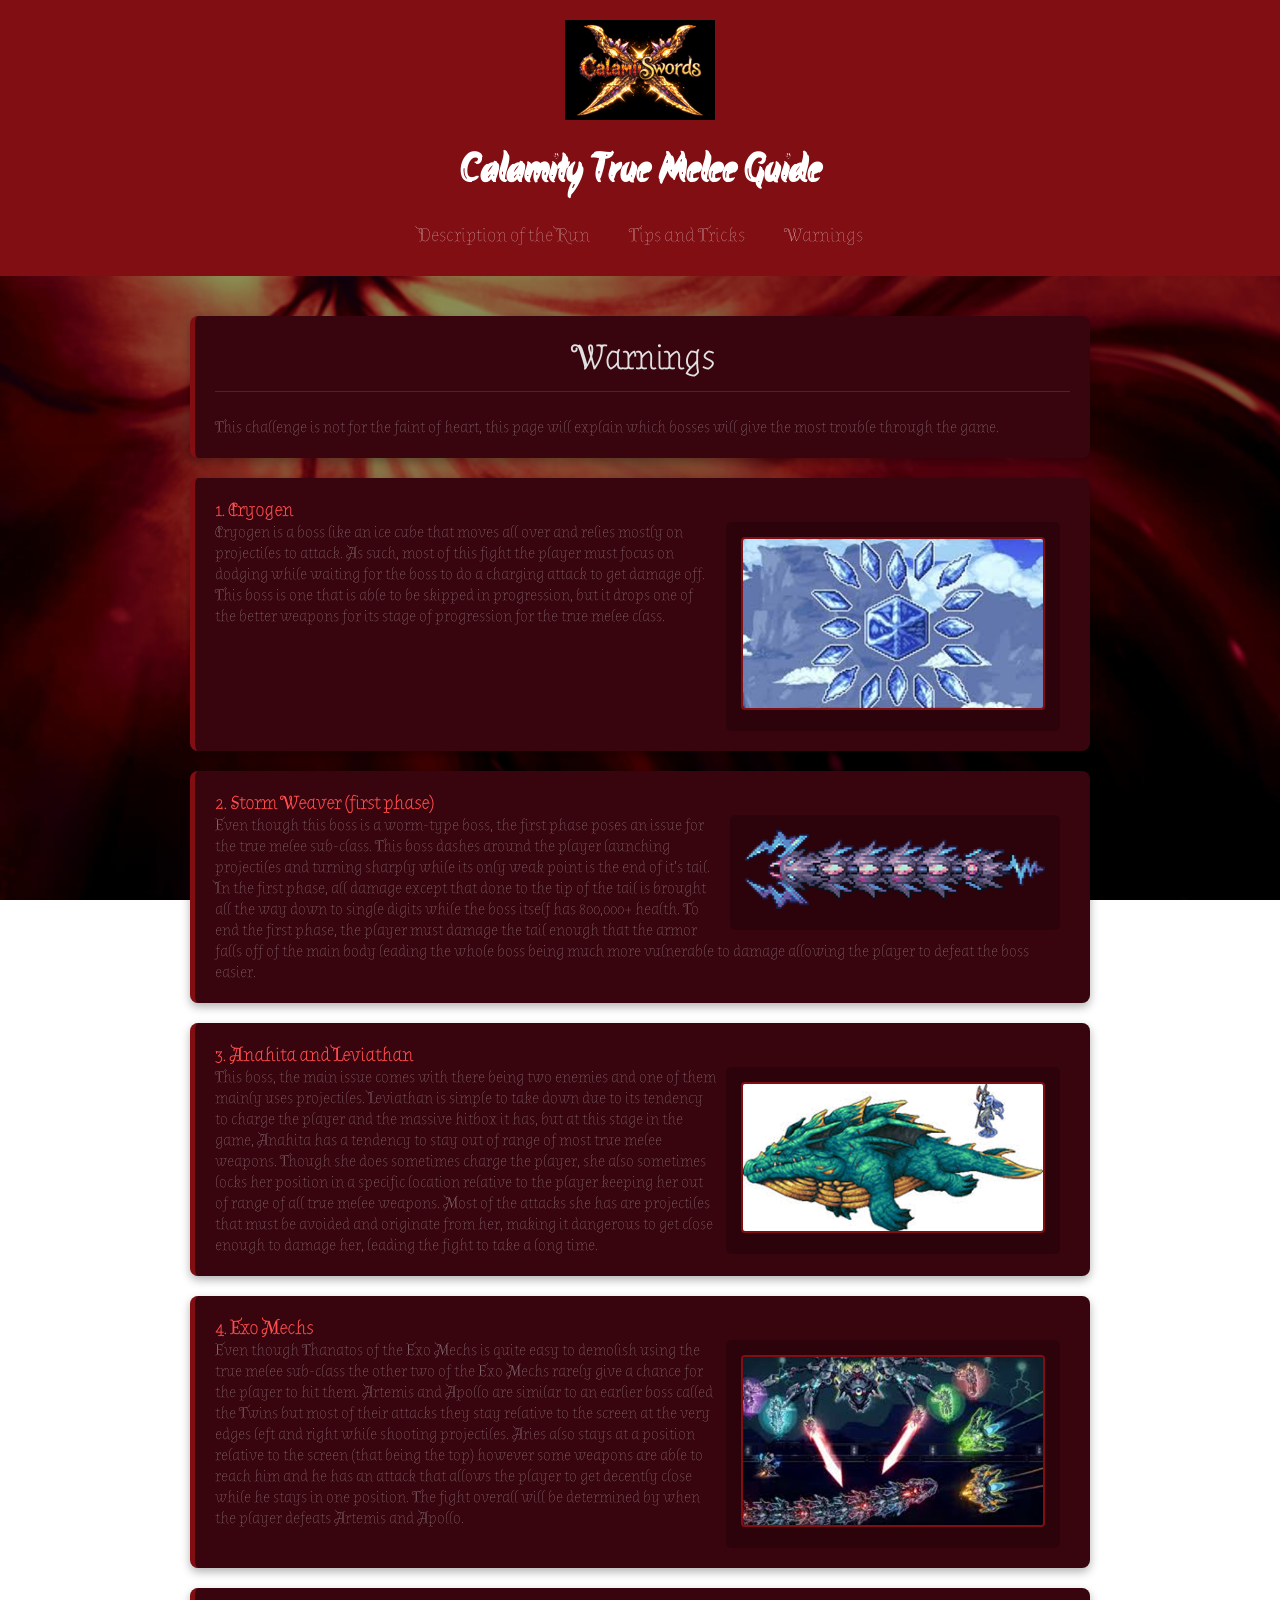
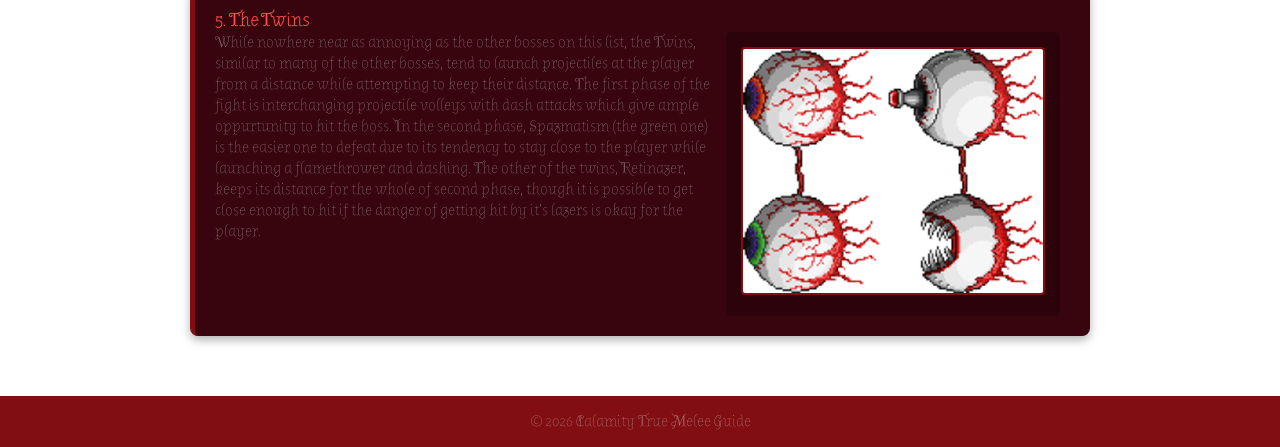
<file: index.html>
<!DOCTYPE html>
<html lang="en">
<head>
    <meta charset="UTF-8">
    <meta name="viewport" content="width=device-width, initial-scale=1.0">
    <title>Warnings</title>
    <link rel="stylesheet" href="styles/warnings_styles.css">
</head>
<body>
    <header>
        <div class="header-logo">
            <img src="images/logo_Cal.png" alt="Calamity Logo" class="logo">
        </div>
        <h1>Calamity True Melee Guide</h1>

        <nav>
            <a href="dev_1.html">Description of the Run</a>
            <a href="dev_2.html">Tips and Tricks</a>
            <a href="index.html">Warnings</a>
        </nav>
    </header>

    <main>
        <section>
            <h2>Warnings</h2>
            <p>This challenge is not for the faint of heart, this page will explain which bosses will give the most trouble through the game.</p>
        </section>

        <section>
            <h3>1. Cryogen</h3>
            <div class="image-item">
                <img src="images/cryogen.png" alt="Image of the Cryogen boss">
            </div>
            <p>Cryogen is a boss like an ice cube that moves all over and relies mostly on projectiles to attack. As such, most of this fight the player must focus on dodging while waiting for the boss to do a charging attack to get damage off. This boss is one that is able to be skipped in progression, but it drops one of the better weapons for its stage of progression for the true melee class.</p>
        </section>

        <section>
            <h3>2. Storm Weaver (first phase)</h3>
            <div class="image-item">
                <img src="images/storm_weaver.png" alt="Image of Storm Weaver's first phase" style="border: none">
            </div>
            <p>Even though this boss is a worm-type boss, the first phase poses an issue for the true melee sub-class. This boss dashes around the player launching projectiles and turning sharply while its only weak point is the end of it’s tail. In the first phase, all damage except that done to the tip of the tail is brought all the way down to single digits while the boss itself has 800,000+ health. To end the first phase, the player must damage the tail enough that the armor falls off of the main body leading the whole boss being much more vulnerable to damage allowing the player to defeat the boss easier.</p>
        </section>

        <section>
            <h3>3. Anahita and Leviathan</h3>
            <div class="image-item">
                <img src="images/leviathan.png" alt="Image of Anahita and Leviathan">
            </div>
            <p>This boss, the main issue comes with there being two enemies and one of them mainly uses projectiles. Leviathan is simple to take down due to its tendency to charge the player and the massive hitbox it has, but at this stage in the game, Anahita has a tendency to stay out of range of most true melee weapons. Though she does sometimes charge the player, she also sometimes locks her position in a specific location relative to the player keeping her out of range of all true melee weapons. Most of the attacks she has are projectiles that must be avoided and originate from her, making it dangerous to get close enough to damage her, leading the fight to take a long time.</p>
        </section>

        <section>
            <h3>4. Exo Mechs</h3>
            <div class="image-item">
                <img src="images/exo_mechs.png" alt="Image of Exo Mechs">
            </div>
            <p>Even though Thanatos of the Exo Mechs is quite easy to demolish using the true melee sub-class the other two of the Exo Mechs rarely give a chance for the player to hit them. Artemis and Apollo are similar to an earlier boss called the Twins but most of their attacks they stay relative to the screen at the very edges left and right while shooting projectiles. Aries also stays at a position relative to the screen (that being the top) however some weapons are able to reach him and he has an attack that allows the player to get decently close while he stays in one position. The fight overall will be determined by when the player defeats Artemis and Apollo.</p>
        </section>

        <section>
            <h3>5. The Twins</h3>
            <div class="image-item">
                <img src="images/twins.png" alt="Image of the Twins in several different states">
            </div>
            <p>While nowhere near as annoying as the other bosses on this list, the Twins, similar to many of the other bosses, tend to launch projectiles at the player from a distance while attempting to keep their distance. The first phase of the fight is interchanging projectile volleys with dash attacks which give ample oppurtunity to hit the boss. In the second phase, Spazmatism (the green one) is the easier one to defeat due to its tendency to stay close to the player while launching a flamethrower and dashing. The other of the twins, Retinazer, keeps its distance for the whole of second phase, though it is possible to get close enough to hit if the danger of getting hit by it’s lazers is okay for the player.</p>
        </section>

    </main>

    <footer>
        <p>&copy; 2026 Calamity True Melee Guide</p>
    </footer>
</body>
</html>
</file>
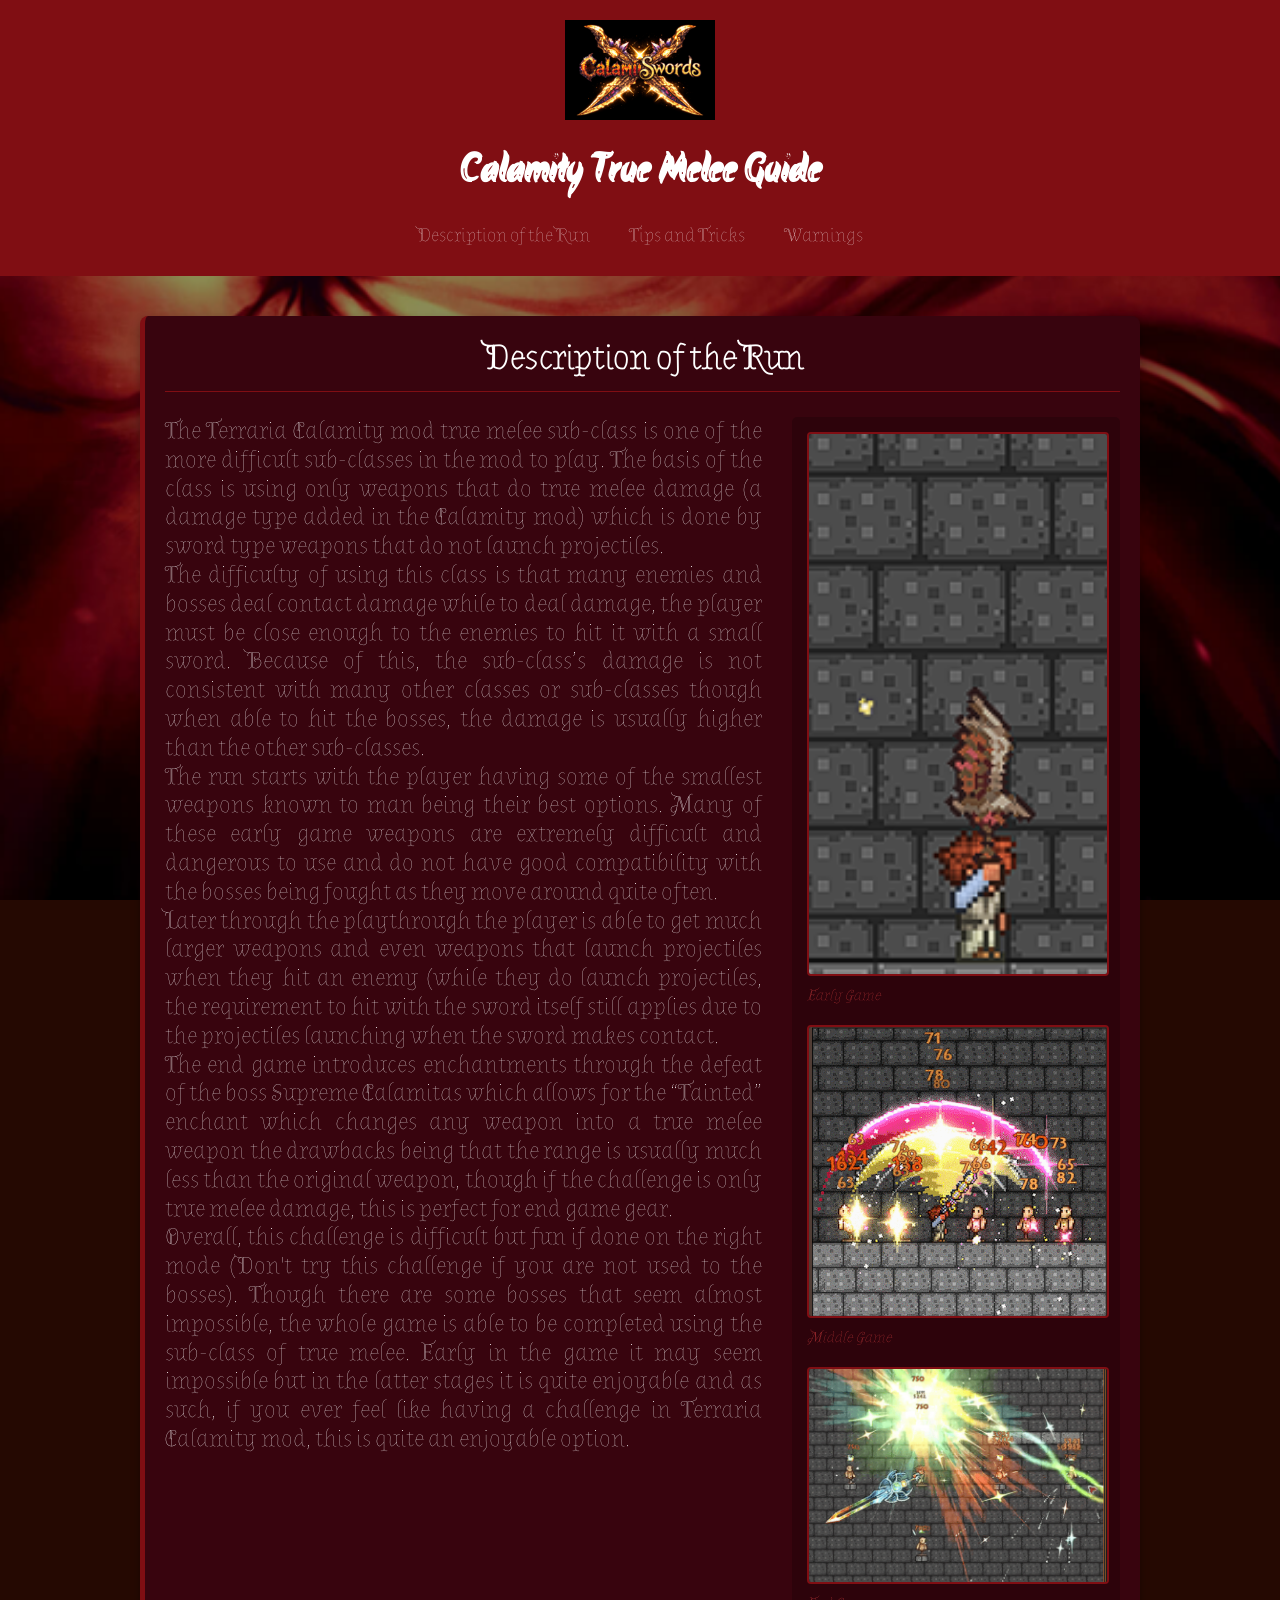
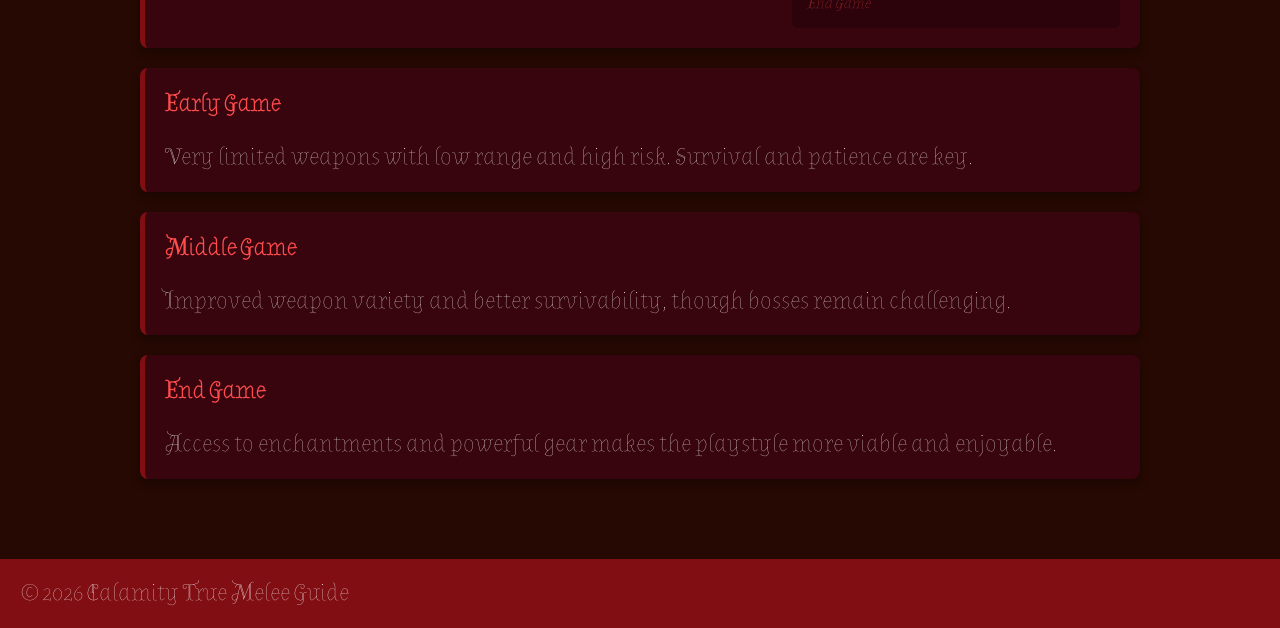
<file: dev_1.html>
<!DOCTYPE html>
<html lang="en">
<head>
    <meta charset="UTF-8">
    <meta name="viewport" content="width=device-width, initial-scale=1.0">
    <title>Description of the Run - Calamity True Melee</title>
    <link rel="stylesheet" href="styles/dev1_styles.css">
</head>
<body>

    <header>
        <div class="header-logo">
            <img src="images/logo_Cal.png" alt="Calamity Logo" class="logo">
        </div>
        <h1>Calamity True Melee Guide</h1>

        <nav>
            <a href="dev_1.html">Description of the Run</a>
            <a href="dev_2.html">Tips and Tricks</a>
            <a href="index.html">Warnings</a>
        </nav>
    </header>

    <main>
        <section>
            <h2>Description of the Run</h2>

            <div class="content-container" style="display: flex; gap: 30px; align-items: flex-start;">
                
                <div class="text-content" style="flex: 2;">
                    <p>
                        The Terraria Calamity mod true melee sub-class is one of the more difficult sub-classes in the mod to play. 
                        The basis of the class is using only weapons that do true melee damage (a damage type added in the Calamity mod) which is done by sword type weapons that do not launch projectiles.
                    </p>

                    <p>
                        The difficulty of using this class is that many enemies and bosses deal contact damage while to deal damage, 
                        the player must be close enough to the enemies to hit it with a small sword. Because of this, the sub-class’s damage is not consistent with many other classes or sub-classes though when able to hit the bosses, the damage is usually higher than the other sub-classes.
                    </p>

                    <p>
                        The run starts with the player having some of the smallest weapons known to man being their best options. 
                        Many of these early game weapons are extremely difficult and dangerous to use and do not have good compatibility with the bosses being fought as they move around quite often.
                    </p>

                    <p>
                        Later through the playthrough the player is able to get much larger weapons and even weapons that launch projectiles when they hit an enemy (while they do launch projectiles, the requirement to hit with the sword itself still applies due to the projectiles launching when the sword makes contact.
                    </p>

                    <p>
                        The end game introduces enchantments through the defeat of the boss Supreme Calamitas which allows for the “Tainted” enchant which changes any weapon into a true melee weapon the drawbacks being that the range is usually much less than the original weapon, though if the challenge is only true melee damage, this is perfect for end game gear.
                    </p>

                    <p>
                        Overall, this challenge is difficult but fun if done on the right mode (Don't try this challenge if you are not used to the bosses). 
                        Though there are some bosses that seem almost impossible, the whole game is able to be completed using the sub-class of true melee. 
                        Early in the game it may seem impossible but in the latter stages it is quite enjoyable and as such, if you ever feel like having a challenge in Terraria Calamity mod, this is quite an enjoyable option.
                    </p>
                </div>

                <div class="image-sidebar" style="flex: 1; display: flex; flex-direction: column; gap: 20px;">
                    <div class="image-item" style="text-align: center;">
                        <img src="images/early_terraria.png" alt="Early Game Weapon" style="width: 100%; height: auto; border-radius: 4px;">
                        <p class="caption" style="margin-top: 5px; font-style: italic;">early game</p>
                    </div>

                    <div class="image-item" style="text-align: center;">
                        <img src="images/middle_terraria.png" alt="Middle Game Weapon" style="width: 100%; height: auto; border-radius: 4px;">
                        <p class="caption" style="margin-top: 5px; font-style: italic;">middle game</p>
                    </div>

                    <div class="image-item" style="text-align: center;">
                        <img src="images/end_terraria.png" alt="End Game Weapon" style="width: 100%; height: auto; border-radius: 4px;">
                        <p class="caption" style="margin-top: 5px; font-style: italic;">end game</p>
                    </div>
                </div>
            </div>
        </section>

        <section>
            <h3>Early Game</h3>
            <p>Very limited weapons with low range and high risk. Survival and patience are key.</p>
        </section>

        <section>
            <h3>Middle Game</h3>
            <p>Improved weapon variety and better survivability, though bosses remain challenging.</p>
        </section>

        <section>
            <h3>End Game</h3>
            <p>Access to enchantments and powerful gear makes the playstyle more viable and enjoyable.</p>
        </section>

    </main>

    <footer>
        <p>&copy; 2026 Calamity True Melee Guide</p>
    </footer>

</body>
</html>
</file>
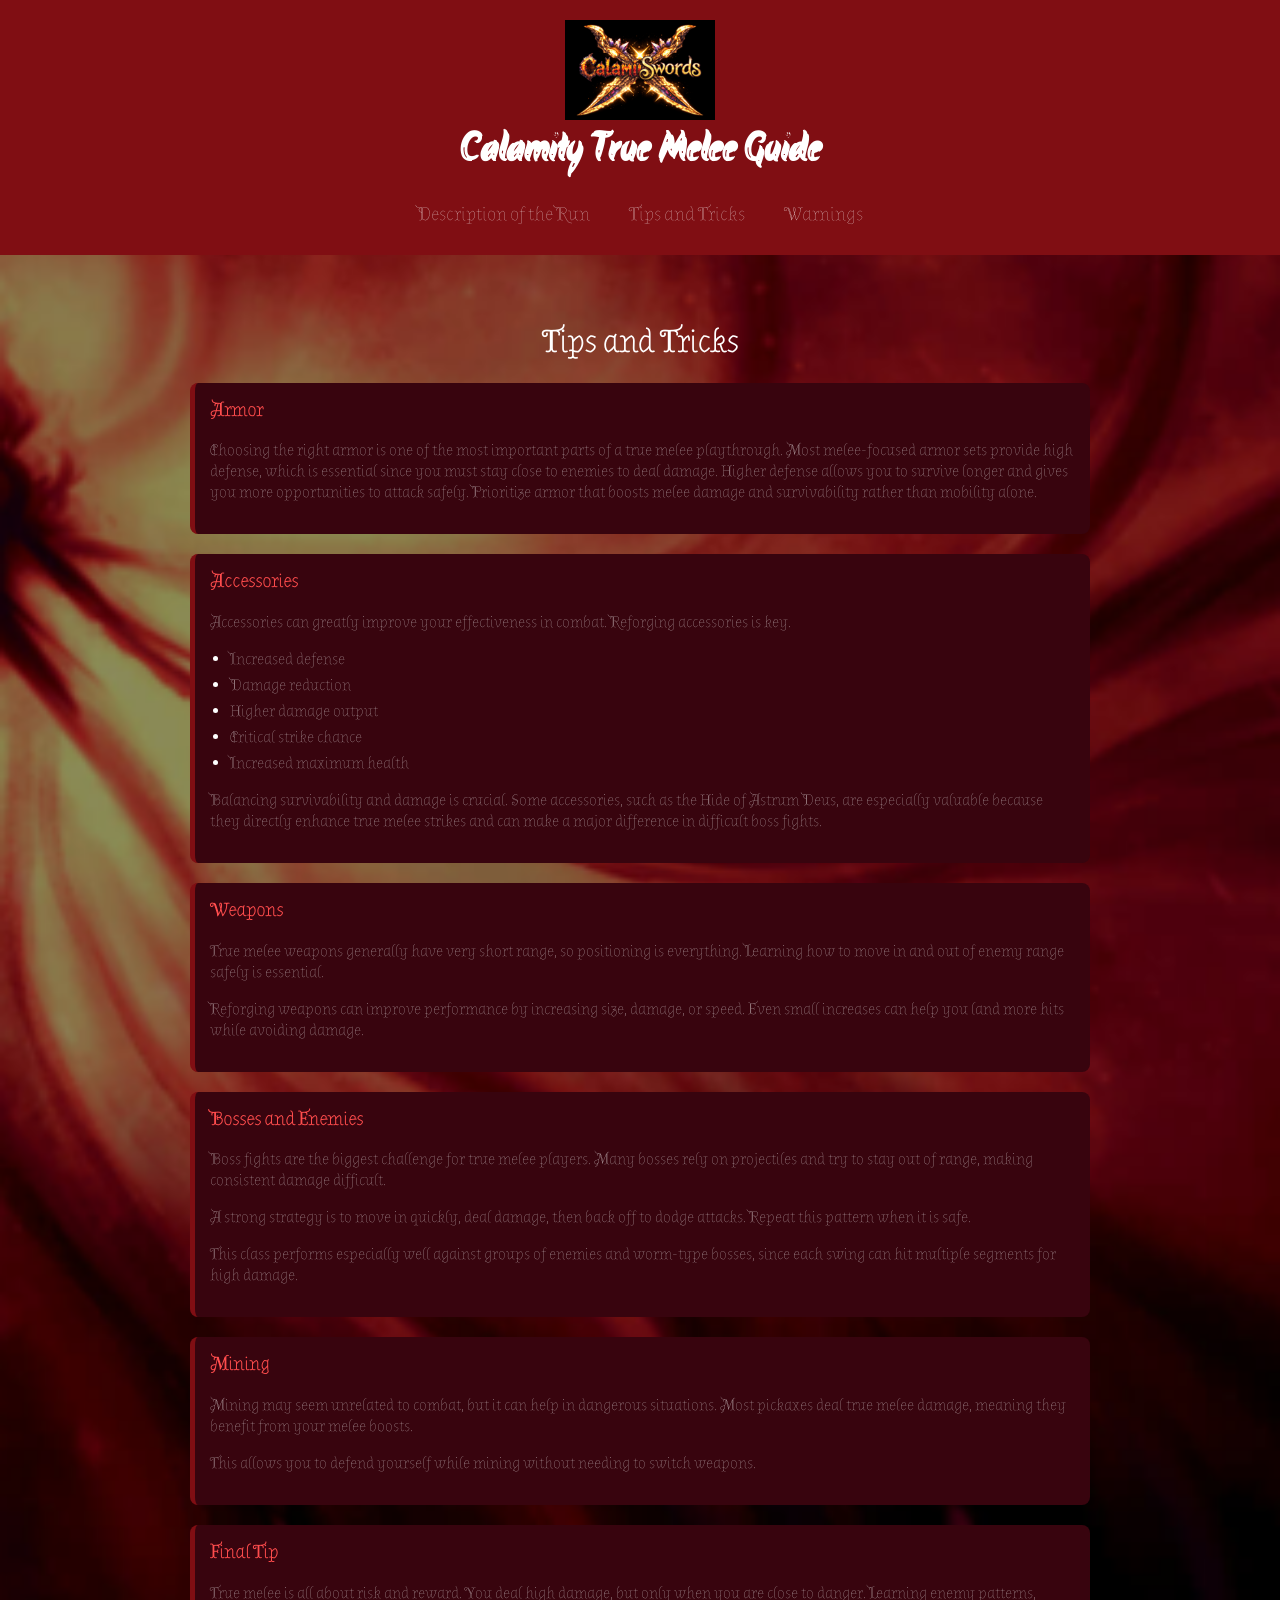
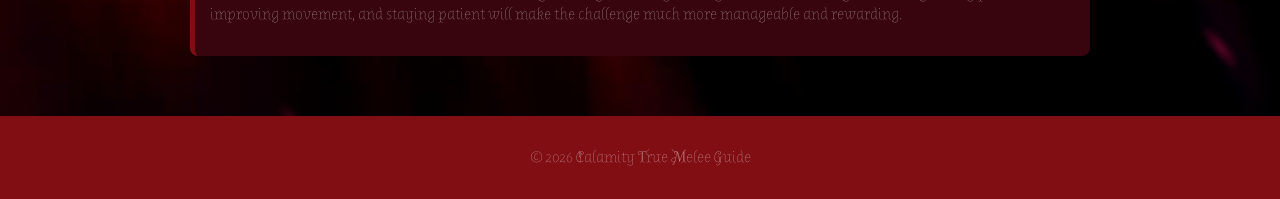
<file: dev_2.html>
<html lang="en">
<head>
    <meta charset="UTF-8">
    <meta name="viewport" content="width=device-width, initial-scale=1.0">
    <title>Tips and Tricks</title>
    <link rel="stylesheet" href="styles/dev2_styles.css">
</head>

<body>

<header>
    <div class="header-container">
        <div class="logo-title">
            <img src="images/logo_Cal.png" alt="Calamity Logo" class="logo">
            <h1>Calamity True Melee Guide</h1>
        </div>
        <nav>
            <a href="dev_1.html">Description of the Run</a>
            <a href="dev_2.html">Tips and Tricks</a>
            <a href="warnings.html">Warnings</a>
        </nav>
    </div>
</header>

<main>
    <h2>Tips and Tricks</h2>

    <section>
        <h3>Armor</h3>
        <p>
            Choosing the right armor is one of the most important parts of a true melee playthrough.
            Most melee-focused armor sets provide high defense, which is essential since you must
            stay close to enemies to deal damage. Higher defense allows you to survive longer and
            gives you more opportunities to attack safely. Prioritize armor that boosts melee
            damage and survivability rather than mobility alone.
        </p>
    </section>

    <section>
        <h3>Accessories</h3>
        <p>
            Accessories can greatly improve your effectiveness in combat. Reforging accessories is key.
        </p>
        <ul>
            <li>Increased defense</li>
            <li>Damage reduction</li>
            <li>Higher damage output</li>
            <li>Critical strike chance</li>
            <li>Increased maximum health</li>
        </ul>
        <p>
            Balancing survivability and damage is crucial. Some accessories, such as the Hide of Astrum Deus,
            are especially valuable because they directly enhance true melee strikes and can make a major
            difference in difficult boss fights.
        </p>
    </section>

    <section>
        <h3>Weapons</h3>
        <p>
            True melee weapons generally have very short range, so positioning is everything.
            Learning how to move in and out of enemy range safely is essential.
        </p>
        <p>
            Reforging weapons can improve performance by increasing size, damage, or speed.
            Even small increases can help you land more hits while avoiding damage.
        </p>
    </section>

    <section>
        <h3>Bosses and Enemies</h3>
        <p>
            Boss fights are the biggest challenge for true melee players. Many bosses rely on
            projectiles and try to stay out of range, making consistent damage difficult.
        </p>
        <p>
            A strong strategy is to move in quickly, deal damage, then back off to dodge attacks.
            Repeat this pattern when it is safe.
        </p>
        <p>
            This class performs especially well against groups of enemies and worm-type bosses,
            since each swing can hit multiple segments for high damage.
        </p>
    </section>

    <section>
        <h3>Mining</h3>
        <p>
            Mining may seem unrelated to combat, but it can help in dangerous situations.
            Most pickaxes deal true melee damage, meaning they benefit from your melee boosts.
        </p>
        <p>
            This allows you to defend yourself while mining without needing to switch weapons.
        </p>
    </section>

    <section>
        <h3>Final Tip</h3>
        <p>
            True melee is all about risk and reward. You deal high damage, but only when you are
            close to danger. Learning enemy patterns, improving movement, and staying patient will
            make the challenge much more manageable and rewarding.
        </p>
    </section>

</main>

<footer>
    <p>&copy; 2026 Calamity True Melee Guide</p>
</footer>

</body>
</html>
</file>
<file: styles/warnings_styles.css>
@import url('https://fonts.googleapis.com/css2?family=Akronim&family=Almendra+Display&display=swap');

*{
    margin:0;
    padding:0;
}

:root{
    --transparent_red: rgba(128,14,19,0.6);
    --light_red: #800E13;
    --red: #640D14;
    --darker_red: #38040E ;
    --darkest_red: #250902;
    --white: #E0E0E0;
}

body {
    background-image: url("../images/BackgroundImage.png");
    background-size: cover;
    background-attachment: fixed;
    font-family: "Almendra Display", Garamond, Serif;
    color: var(--white);
}

p {
    font-family: "Almendra Display", Garamond, Serif;
}

#intro {
    text-align: center;
    background-color: var(--light_red);
    border: 4px solid var(--darkest_red);
    padding: 10px 0;
}

h2 {
    font-family: "Almendra Display", Garamond, Serif;
    text-align: center;
    font-size: 2.2em;
    margin-top: 0;
    margin-bottom: 25px;
    border-bottom: 1px solid #800E13;
    padding-bottom: 10px;
}

main {
    max-width: 900px;
    margin: 20px auto;
    padding: 20px;
}

header {
    background-color: #800E13;
    padding: 20px;
    text-align: center;
}

header .header-logo {
    margin-bottom: 15px;
}

header .logo {
    height: 100px;
    width: auto;
}

header h1 {
    font-family: "Akronim", cursive;
    font-size: 2.5em;
    color: #ffffff;
    margin: 0 0 15px 0;
}

header nav {
    display: flex;
    justify-content: center;
    gap: 15px;
}

header nav a {
    text-decoration: none;
    color: #ffffff;
    font-size: 1.2em;
    padding: 8px 12px;
    border-radius: 5px;
    transition: background-color 0.3s;
}

header nav a:hover {
    background-color: #640D14;
}

section {
    background-color: #38040E;
    margin-bottom: 20px;
    padding: 20px;
    border-left: 5px solid #800E13;
    border-radius: 8px;
    box-shadow: 0 4px 10px rgba(0,0,0,0.3);
    display: flow-root;
}

.image-item {
    background: rgba(0, 0, 0, 0.2);
    padding: 15px;
    border-radius: 5px;
    margin: 0 10px;
    float: right;
}

section img {
    max-width: 100%;
    width: 300px;
    border: 2px solid #800E13;
    border-radius: 4px;
}

section h3 {
    font-family: "Almendra Display", Garamond, Serif;
    font-size: 1.17em;
    color: #ff4d4d;
}

footer {
    text-align: center;
    padding: 15px;
    background-color: #800E13;
    margin-top: 20px;
}
</file>
<file: styles/dev1_styles.css>
@import url('https://fonts.googleapis.com/css2?family=Akronim&family=Almendra+Display&display=swap');

body {
    margin: 0;
    font-family: "Almendra Display", Garamond, serif;
    background-color: #250902;
    background-image: url("../images/BackgroundImage.png");
    background-size: cover;
    background-position: center;
    background-repeat: no-repeat;
    background-attachment: fixed;
    color: #ffffff;
}

header {
    background-color: #800E13;
    padding: 20px;
    text-align: center;
}

header .header-logo {
    margin-bottom: 15px;
}

header .logo {
    height: 100px;
    width: auto;
}

header h1 {
    font-family: "Akronim", cursive;
    font-size: 2.5em;
    color: #ffffff;
    margin: 0 0 15px 0;
}

header nav {
    display: flex;
    justify-content: center;
    gap: 15px;
}

header nav a {
    text-decoration: none;
    color: #ffffff;
    font-size: 1.2em;
    padding: 8px 12px;
    border-radius: 5px;
    transition: background-color 0.3s;
}

header nav a:hover {
    background-color: #640D14;
}

main {
    max-width: 1000px;
    margin: 20px auto;
    padding: 20px;
}

section {
    background-color: #38040E;
    margin-bottom: 20px;
    padding: 20px;
    border-left: 5px solid #800E13;
    border-radius: 8px;
    box-shadow: 0 4px 10px rgba(0,0,0,0.3);
}

.content-container {
    display: flex;
    gap: 30px;
    align-items: flex-start;
}

.text-content {
    flex: 2;
    line-height: 1.6;
}

.image-sidebar {
    flex: 1;
    display: flex;
    flex-direction: column;
    gap: 25px;
    background: rgba(0, 0, 0, 0.2);
    padding: 15px;
    border-radius: 5px;
}

.image-item {
    text-align: center;
}

.image-item img {
    max-width: 100%;
    height: auto;
    border: 2px solid #800E13;
    border-radius: 4px;
}

.caption {
    margin-top: 8px;
    font-size: 0.95em;
    color: #ff4d4d;
    font-style: italic;
    text-transform: capitalize;
}

h2 {
    text-align: center;
    font-size: 2.2em;
    margin-top: 0;
    margin-bottom: 25px;
    border-bottom: 1px solid #800E13;
    padding-bottom: 10px;
}

h3 {
    color: #ff4d4d;
    margin-top: 0;
    font-size: 1.5em;
}

footer {
    text-align: center;
    padding: 20px;
    background-color: #800E13;
    margin-top: 40px;
}

@media (max-width: 768px) {
    .content-container {
        flex-direction: column;
    }
    
    header h1 {
        font-size: 1.8em;
    }

    header nav {
        flex-wrap: wrap;
    }
}

p {
  font-size: 1.5rem;
  line-height: 1.2;
  text-align: justify;
  margin: 0;
}
</file>
<file: styles/dev2_styles.css>
/* Import Fonts */
@import url('https://fonts.googleapis.com/css2?family=Akronim&family=Almendra+Display&display=swap');

/* General Reset */
body {
    margin: 0;
    font-family: "Almendra Display", Garamond, serif;
    background-color: #250902;
    background-image: url("../images/BackgroundImage.png");
    background-size: cover;
    background-position: center;
    background-repeat: no-repeat;
    color: #ffffff;
}

header {
    background-color: #800E13;
    padding: 20px;
    text-align: center; /* center everything */
}

header .header-logo {
    margin-bottom: 15px; /* space between logo and title */
}

header .logo {
    height: 100px;  /* adjust as needed */
    width: auto;
}

header h1 {
    font-family: "Akronim";
    font-size: 2.5em;
    color: #ffffff;
    margin: 0 0 15px 0; 
}

/* Navigation */
header nav {
    display: flex;
    justify-content: center; 
    gap: 15px;
}

header nav a {
    text-decoration: none;
    color: #ffffff;
    font-size: 1.2em;
    padding: 8px 12px;
    border-radius: 5px;
}

header nav a:hover {
    background-color: #640D14;
}

/* Main Content */
main {
    max-width: 900px;
    margin: 20px auto;
    padding: 20px;
}

/* Section Styling */
section {
    background-color: #38040E;
    margin-bottom: 20px;
    padding: 15px;
    border-left: 5px solid #800E13;
    border-radius: 8px;
}

/* Headings */
h2 {
    text-align: center;
    font-size: 2em;
    margin-bottom: 20px;
}

h3 {
    color: #ff4d4d;
    margin-top: 0;
}

/* Lists */
ul {
    padding-left: 20px;
}

li {
    margin-bottom: 5px;
}

/* Footer */
footer {
    text-align: center;
    padding: 15px;
    background-color: #800E13;
    margin-top: 20px;
}
</file>
